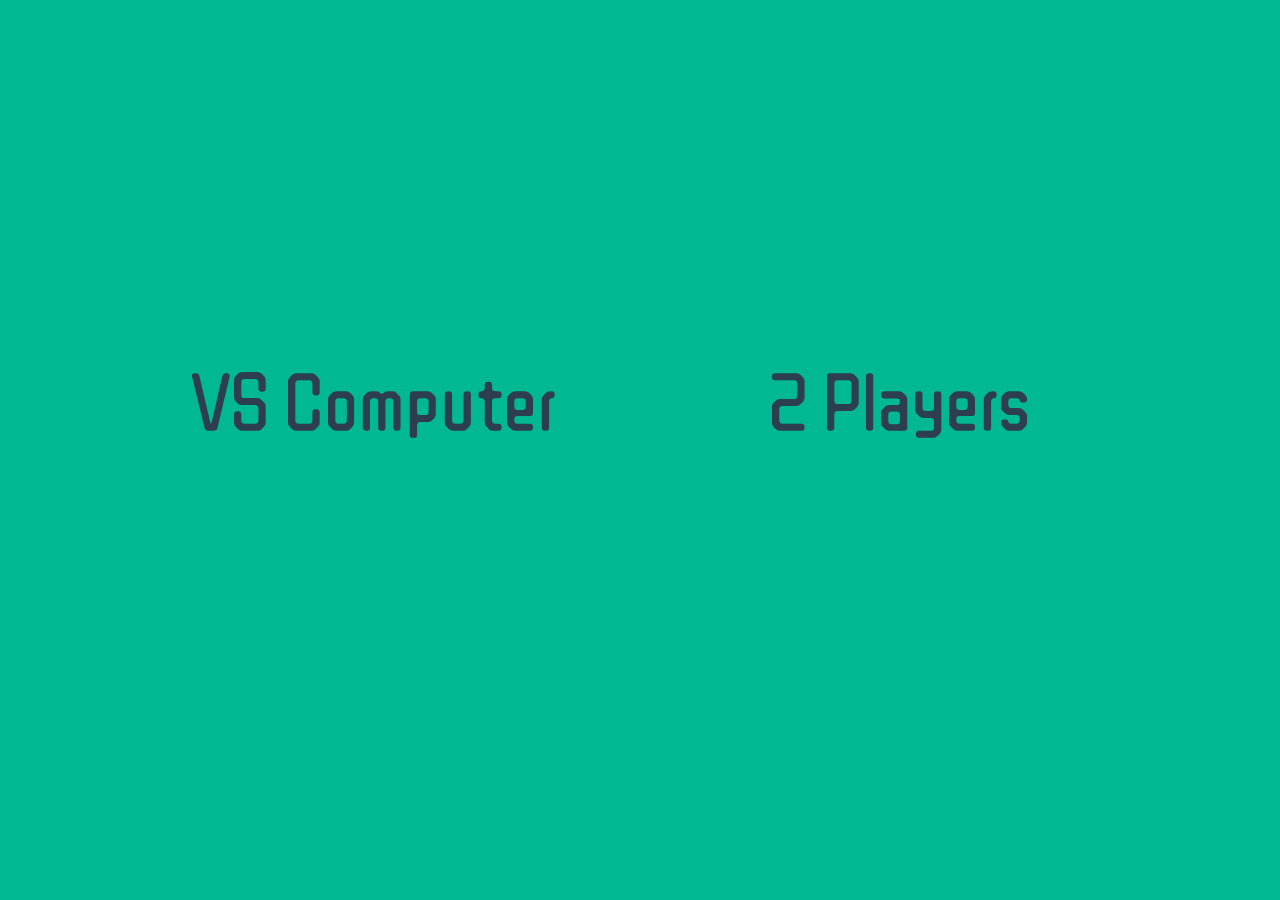
<file: index.html>
<!DOCTYPE html>
<html>
<head>
	<title>Tic-Tac-Teo</title>
	<link rel="stylesheet" type="text/css" href="style.css">
	<link rel="icon" href="https://cdn4.iconfinder.com/data/icons/feather/24/x-circle-256.png">
	<meta name="viewport" content="width=device-width">
</head>
<body>
	<a href="index1.html"><span class="a1">VS Computer</span></a>
	<a href="index2.html"><span class="a2">2 Players</span></a>
</body>
</html>
</file>
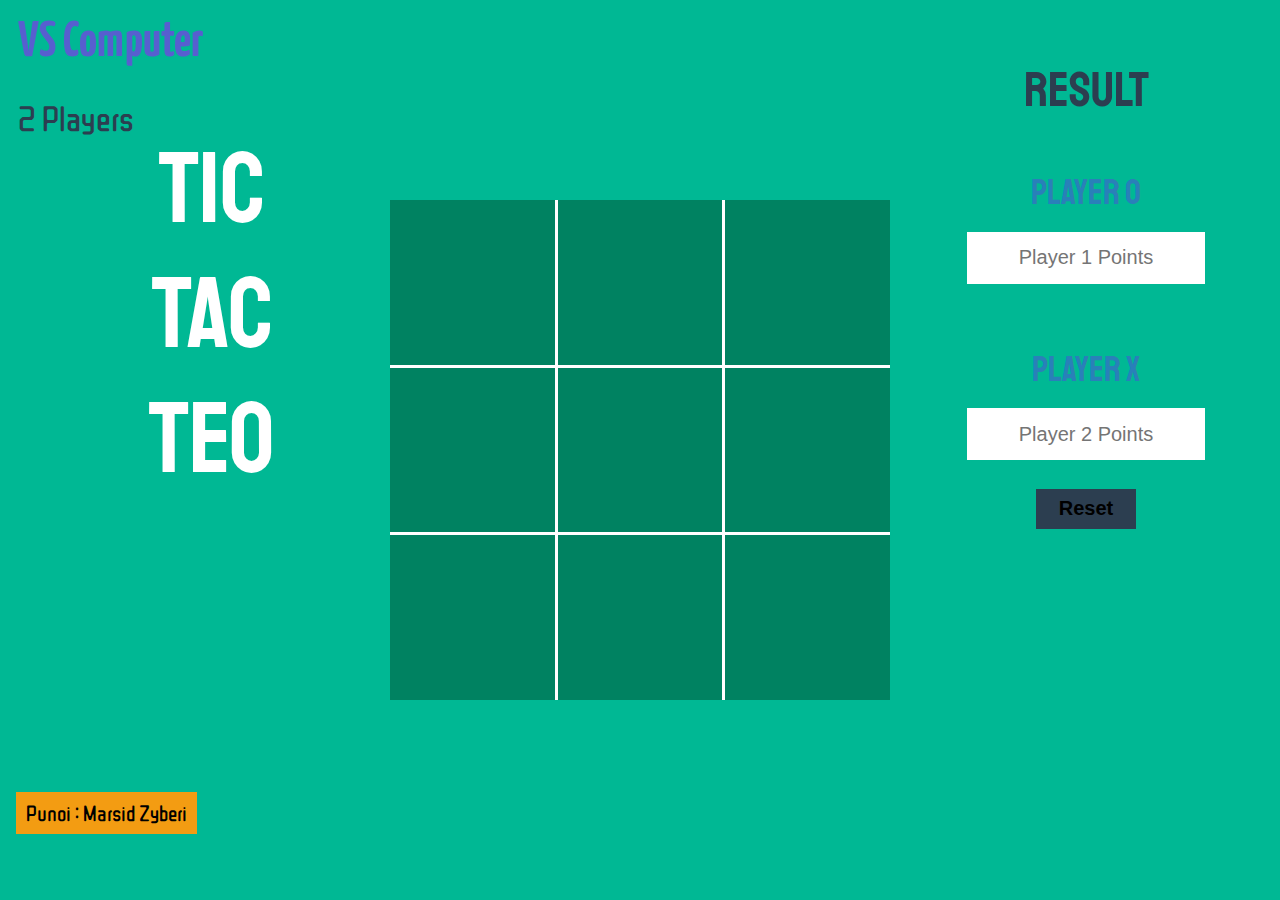
<file: index1.html>
<!DOCTYPE html>
<html>
<head>
	<title>Tic Tac Teo - VS COMPUTER</title>
	<link rel="stylesheet" type="text/css" href="style.css">
	<link rel="icon" href="https://cdn4.iconfinder.com/data/icons/feather/24/x-circle-256.png">
	<meta name="viewport" content="width=device-width">
	<script type="text/javascript" src="script1.js"></script>
</head>
<body>
	<!--  Top Link -->
	<h2>VS Computer</h2>
	<a class="plays" href="index2.html">2 Players</a>

	<!-- Table In Center -->

	<table id="tic">
		<tr>
			<td class="up">
				<button id="a1" onclick="po1()">
					<img id="img1" src="[data-uri]">
				</button>
			</td>
			<td class="up">
				<button id="a2" onclick="po2()">
					<img id="img2" src="[data-uri]">
				</button>
			</td>
			<td class="right">
				<button id="a3" onclick="po3()">
					<img id="img3" src="[data-uri]">
				</button>
			</td>
		</tr>
		<tr>
			<td class="left">
				<button id="a4" onclick="po4()">
					<img id="img4" src="[data-uri]">
				</button>
			</td>
			<td class="center">
				<button id="a5" onclick="po5()">
					<img id="img5" src="[data-uri]">
				</button>
			</td>
			<td class="right">
				<button id="a6" onclick="po6()">
					<img id="img6" src="[data-uri]">
				</button>
			</td>
		</tr>
		<tr>
			<td>
				<button id="a7" onclick="po7()">
					<img id="img7" src="[data-uri]">
				</button>
			</td>
			<td class="down">
				<button id="a8" onclick="po8()">
					<img id="img8" src="[data-uri]">
				</button>
			</td>
			<td>
				<button id="a9" onclick="po9()">
					<img id="img9" src="[data-uri]">
				</button>
			</td>
		</tr>
	</table>
	<!-- List With Title -->
	<ol class="title">Tic Tac Teo</ol>
	<!-- Result DIV -->
	<div class="result">
		<ol>Result</ol>
		<form>
			<ol>
				<p>Player O</p>
				<input id="playero" class="input0" type="text" readonly="readonly" 	placeholder="Player 1 Points">
				<br> <br> 	
				<p>Player X</p>
				<input id="playerx" class="input0" type="text" readonly="readonly" 	placeholder="Player 2 Points">
				<br>
				<input class="reset" type="reset" name="">
			</ol>
		</form>
	</div>
	<span class="punoi">Punoi :  Marsid Zyberi</span>
	<div id="popup">
		<span id="o-won">O Won</span>
		<span id="x-won">X Won</span>
		<span id="draw">Draw</span>
		<button onclick="playa()" id="again">Play Again</button>
	</div>
</body>
</html>
</file>
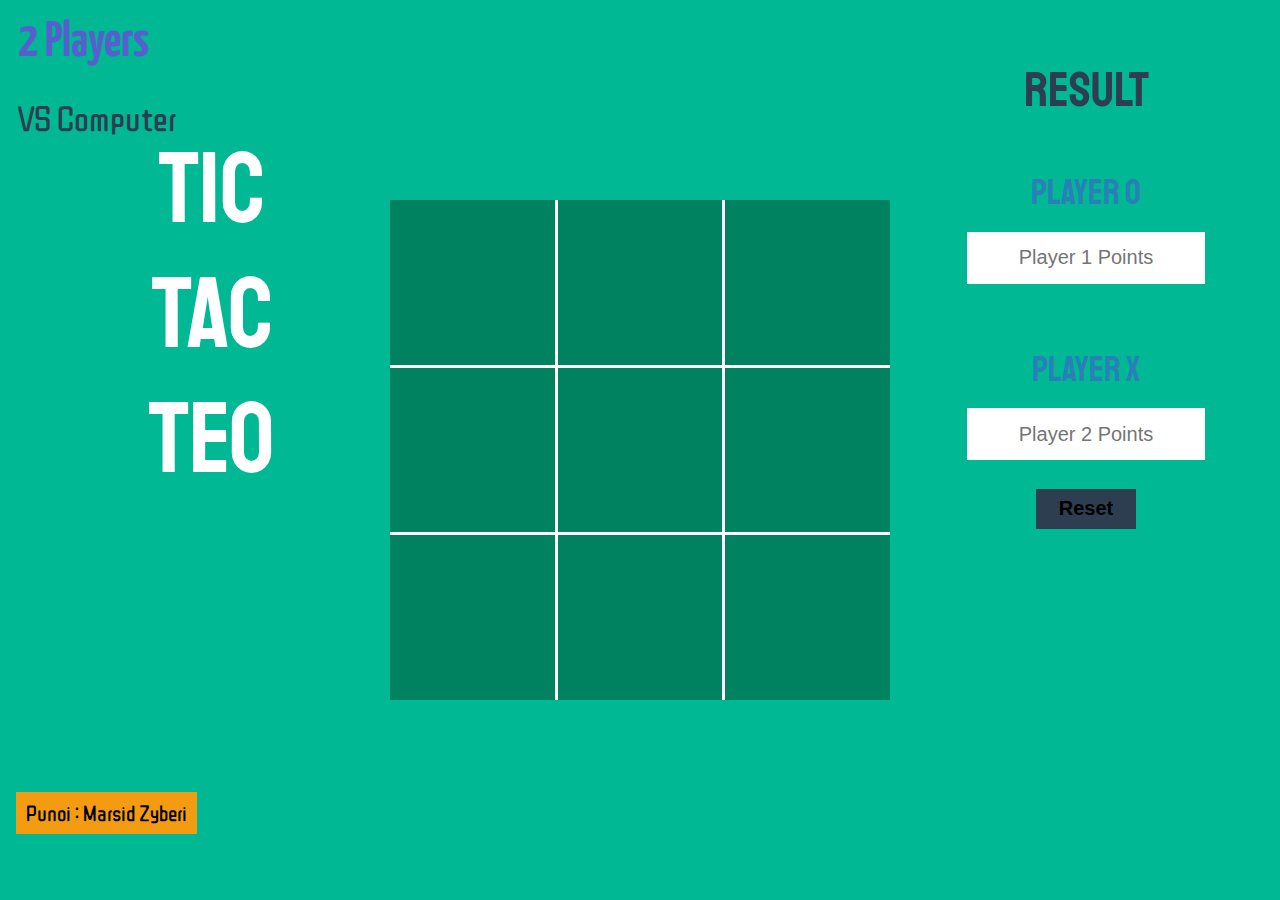
<file: index2.html>
<!DOCTYPE html>
<html>
<head>
	<title>Tic Tac Teo - 2 PLAYERS</title>
	<link rel="stylesheet" type="text/css" href="style.css">
	<link rel="icon" href="https://cdn4.iconfinder.com/data/icons/feather/24/x-circle-256.png">
	<meta name="viewport" content="width=device-width">
	<script type="text/javascript" src="script2.js"></script>
</head>
<body>
	<!-- Top Link -->
	<h2>2 Players</h2>
	<a class="plays" href="index1.html">VS Computer</a>

	<!-- Table In Center -->

	<table id="tic">
		<tr>
			<td class="up">
				<button id="a1" onclick="po1()">
					<img id="img1" src="[data-uri]">
				</button>
			</td>
			<td class="up">
				<button id="a2" onclick="po2()">
					<img id="img2" src="[data-uri]">
				</button>
			</td>
			<td class="right">
				<button id="a3" onclick="po3()">
					<img id="img3" src="[data-uri]">
				</button>
			</td>
		</tr>
		<tr>
			<td class="left">
				<button id="a4" onclick="po4()">
					<img id="img4" src="[data-uri]">
				</button>
			</td>
			<td class="center">
				<button id="a5" onclick="po5()">
					<img id="img5" src="[data-uri]">
				</button>
			</td>
			<td class="right">
				<button id="a6" onclick="po6()">
					<img id="img6" src="[data-uri]">
				</button>
			</td>
		</tr>
		<tr>
			<td>
				<button id="a7" onclick="po7()">
					<img id="img7" src="[data-uri]">
				</button>
			</td>
			<td class="down">
				<button id="a8" onclick="po8()">
					<img id="img8" src="[data-uri]">
				</button>
			</td>
			<td>
				<button id="a9" onclick="po9()">
					<img id="img9" src="[data-uri]">
				</button>
			</td>
		</tr>
	</table>
	<!-- List With Title -->
	<ol class="title">Tic Tac Teo</ol>
	<!-- Result DIV -->
	<div class="result">
		<ol>Result</ol>
		<form>
			<ol>
				<p>Player O</p>
				<input id="playero" class="input0" type="text" readonly="readonly" 	placeholder="Player 1 Points">
				<br> <br> 	
				<p>Player X</p>
				<input id="playerx" class="input0" type="text" readonly="readonly" 	placeholder="Player 2 Points">
				<br>
				<input onclick="reseet()" class="reset" type="reset">
			</ol>
		</form>
	</div>
	<span class="punoi">Punoi :  Marsid Zyberi</span>
	<div id="popup">
		<span id="o-won">O Won</span>
		<span id="x-won">X Won</span>
		<span id="draw">Draw</span>
		<button onclick="playa()" id="again">Play Again</button>
	</div>
</body>
</html>
</file>
<file: style.css>
@import url('https://fonts.googleapis.com/css?family=Staatliches');
@import url('https://fonts.googleapis.com/css?family=ZCOOL+QingKe+HuangYou');
@import url('https://fonts.googleapis.com/css?family=Yanone+Kaffeesatz&subset=latin-ext');



body {
	background: #00b894; 
}
table {
	position: absolute;
	top: 50%;
	left: 50%;
	transform: translate(-50%, -50%);
	width: 500px;
	height: 500px;
}

tr {
	text-align: center;
	background: #008261;
	width: 150px;
	height: 150px;
}
button, input {
	width: 90%;
	height: 90%;
	outline: none;
	background: transparent	;
	border: none;
	justify-content: center;
}
ol {
	font-family: "Staatliches"
}
.title {
	width: 200px;
	font-size: 100px;
	color: white;
	text-align: center;
	position: absolute;
	margin-left: 5%; 
	top: 3%;
	display: block;
}
.result {
	font-size: 50px;
	color: #2c3e50;
	text-align: center;
	float: right;
	width: 300px;
	position: absolute;
	right: 5%;
}
.input0 {
	background: white;
	height: 50px;
	font-size: 20px;
	text-align: center;
}
p {
	font-size: 35px;
	color: #2980b9;
	margin: 1px;
}
.reset {
	background: #2c3e50;
	height: 40px;
	width: 100px;
	font-size: 20px;
	font-weight: bold;
	margin: 11%;
}
.punoi {
	font-size: 22px;
	font-family: "ZCOOL QingKe HuangYou";
	background: #f39c12;
	padding: 10px;
	position: absolute;
	top: 88%;
	margin-left: 8px;
}
img {
	width: 140px;
	height: 140px;
}
table, tr, td{
	border-collapse: collapse;
	border: 10px;
	color: white;
}
.up{
	border-bottom: solid;
	border-right: solid;
	border-collapse: collapse;
}
.right {
	border-bottom: solid;
	border-left: solid;
	border-collapse: collapse;
}
.center {
	border: solid;
}
.left {
	border-bottom: solid;
	border-right: solid;
	border-top: solid;
}
.down {
	border-left: solid;
	border-right: solid;
}

#popup {
	position: absolute;
	width: 800px;
	height: 500px;
	color: black;
	top: 50%;
	left: 50%;
	transform: translate(-50%, -50%);
	font-size: 200px;
	font-family: "ZCOOL QingKe HuangYou";
	text-align: center;
	opacity: .8;
	visibility: hidden;
}
#o-won {
	position: absolute;
	left: 23%;
	top: 24%;
	visibility: hidden;
}
#x-won {
	position: absolute;
	left: 23%;
	top: 24%;	
	visibility: hidden;
}
#draw {
	position: absolute;
	left: 30%;
	top: 24%;
	visibility: hidden;
}
#again {
	position: absolute;
	width: 150px;
	height: 70px;
	padding: 20px;
	background-color: red;
	border: black solid 3px;
	left: 40%;
	top: 75%;
	font-size: 20px;
	cursor: pointer;
}

a {
	font-family: "ZCOOL QingKe HuangYou";
	font-size: 80px;
	color: #2c3e50;
	text-decoration: none;
}
.a1 {
	position: absolute;
	top: 40%;
	left: 15%;
}
.a2 {
	position: absolute;
	top: 40%;
	left: 60%;
}

h2 {
	color: #575fcf;
	font-size: 50px;
	font-family: 'Yanone Kaffeesatz', sans-serif;
	position: absolute;
	margin: 0;
	padding: 10px;
}
.plays{
	font-size: 35px;
	position: absolute;
	padding: 10px;
	top: 10%;

}
@media (max-width: 1000px) {
	.title {
		position: absolute;
		margin-top: 10px;
		font-size: 60px;
		width: 70%;
		right: -45%;
	}
	.result {
		position: absolute;
		width: 100%;
		top: 110%;
		left: 20%;
	}
	table {
		width: 300px;
		height: 300px;
		position: absolute;
		justify-content: center;
		top: 67%;
		margin-bottom: 100px;
		margin-left: 23%;
	}
	.punoi {
		justify-content: center;
		text-align: center;
		top: 208%;
		margin: 20px;
		left: 25%;
	}
	a {
		display: block;
		font-size: 30px;
	}
	.a1 {
		position: absolute;
		top: 40%;
	}
	.a2 {
		position: absolute;
		top: 70%;
		left: 25%;
	}
	#popup {
		position: absolute;
		width: 400px;
		height: 150px;
		font-size: 150px;
		top: 40%;
		left: 65%;
	}
	#again {
		position: absolute;
		left: 45%;
		top: 240%;
	}
}
</file>
